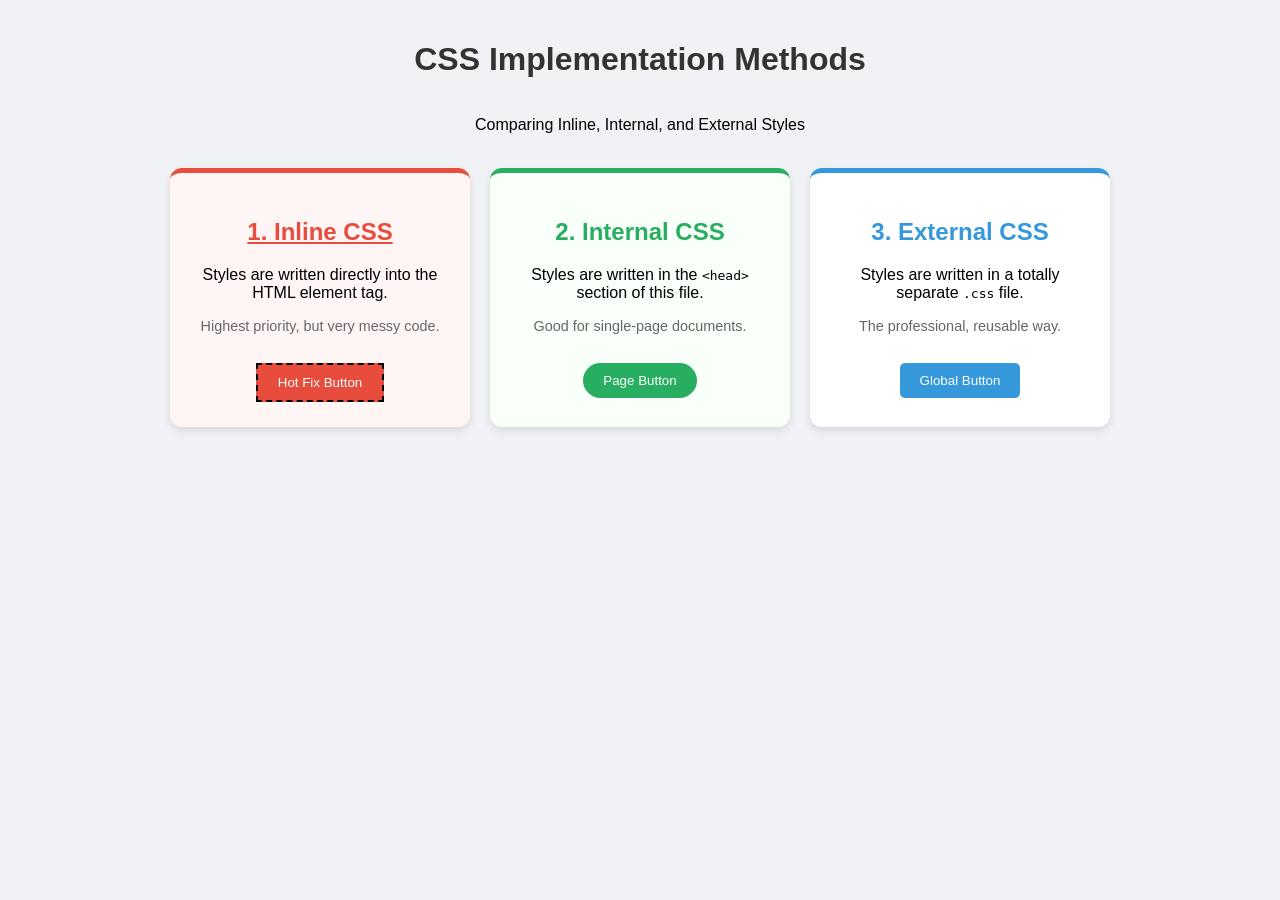
<file: PRACTICAL 3/index.html>
<!DOCTYPE html>
<html lang="en">
<head>
    <meta charset="UTF-8">
    <meta name="viewport" content="width=device-width, initial-scale=1.0">
    <title>CSS Methods Enhanced Demo</title>

    <link rel="stylesheet" href="style.css">


    <style>
        /* This class defines the look of the second box */
        .internal-card-theme {
            border-top: 5px solid #27ae60; /* Vibrant Green */
            background-color: #f9fff9; /* Subtle green tint background */
        }

        .internal-card-theme h2 {
            color: #27ae60;
        }
        
        .btn-internal {
            background-color: #27ae60;
            color: white;
            padding: 10px 20px;
            border: none;
            border-radius: 20px; /* Rounder buttons defined internally */
            cursor: pointer;
            margin-top: 15px;
        }
    </style>
</head>
<body>

    <h1>CSS Implementation Methods</h1>
    <p>Comparing Inline, Internal, and External Styles</p>
    <br>

    <div class="container">

        <div class="card" style="border-top: 5px solid #e74c3c; background-color: #fff5f5;">
            <h2 style="color: #e74c3c; text-decoration: underline;">1. Inline CSS</h2>
            <p>Styles are written directly into the HTML element tag.</p>
            <p style="font-size: 0.9em; color: #666;">Highest priority, but very messy code.</p>
            <button style="background-color: #e74c3c; color: white; padding: 10px 20px; border: 2px dashed black; margin-top: 15px; cursor: pointer;">Hot Fix Button</button>
        </div>


        <div class="card internal-card-theme">
            <h2>2. Internal CSS</h2>
            <p>Styles are written in the <code>&lt;head&gt;</code> section of this file.</p>
            <p style="font-size: 0.9em; color: #666;">Good for single-page documents.</p>
            <button class="btn-internal">Page Button</button>
        </div>


        <div class="card external-card-theme">
            <h2>3. External CSS</h2>
            <p>Styles are written in a totally separate <code>.css</code> file.</p>
            <p style="font-size: 0.9em; color: #666;">The professional, reusable way.</p>
            <button class="btn-external">Global Button</button>
        </div>

    </div>

</body>
</html>
</file>
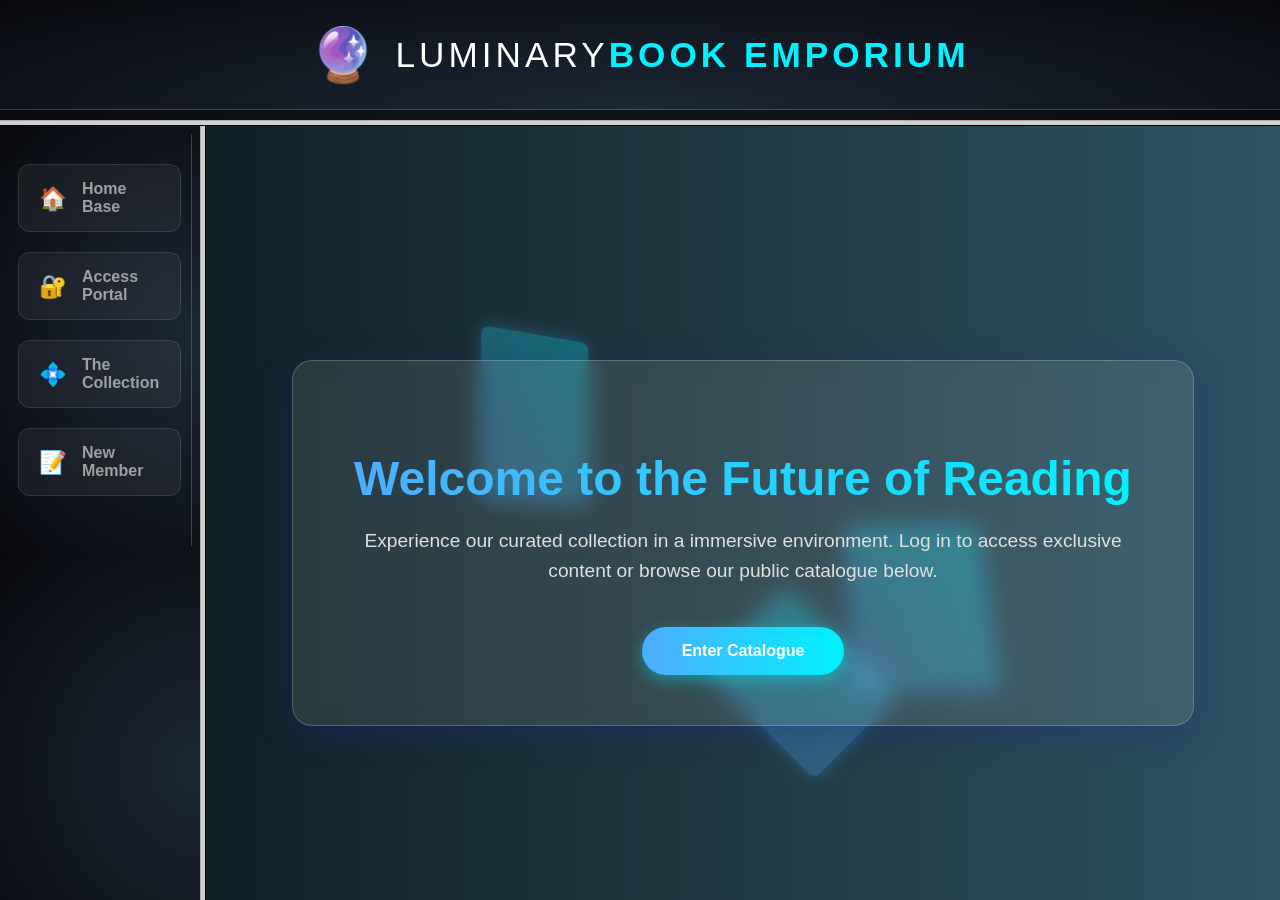
<file: WEB TECH/index.html>
<!DOCTYPE html>
<html>
<head>
    <title>Online Bookstore</title>
</head>
<frameset rows="120,*">
    <frame src="header.html" name="topFrame" noresize="noresize" scrolling="no">
    <frameset cols="200,*">
        <frame src="menu.html" name="leftFrame" noresize="noresize">
        <frame src="content.html" name="mainFrame">
    </frameset>
</frameset>
<noframes>
    <body>
        Your browser does not support frames. Please use a different browser to view this site.
    </body>
</noframes>
</html>
</file>
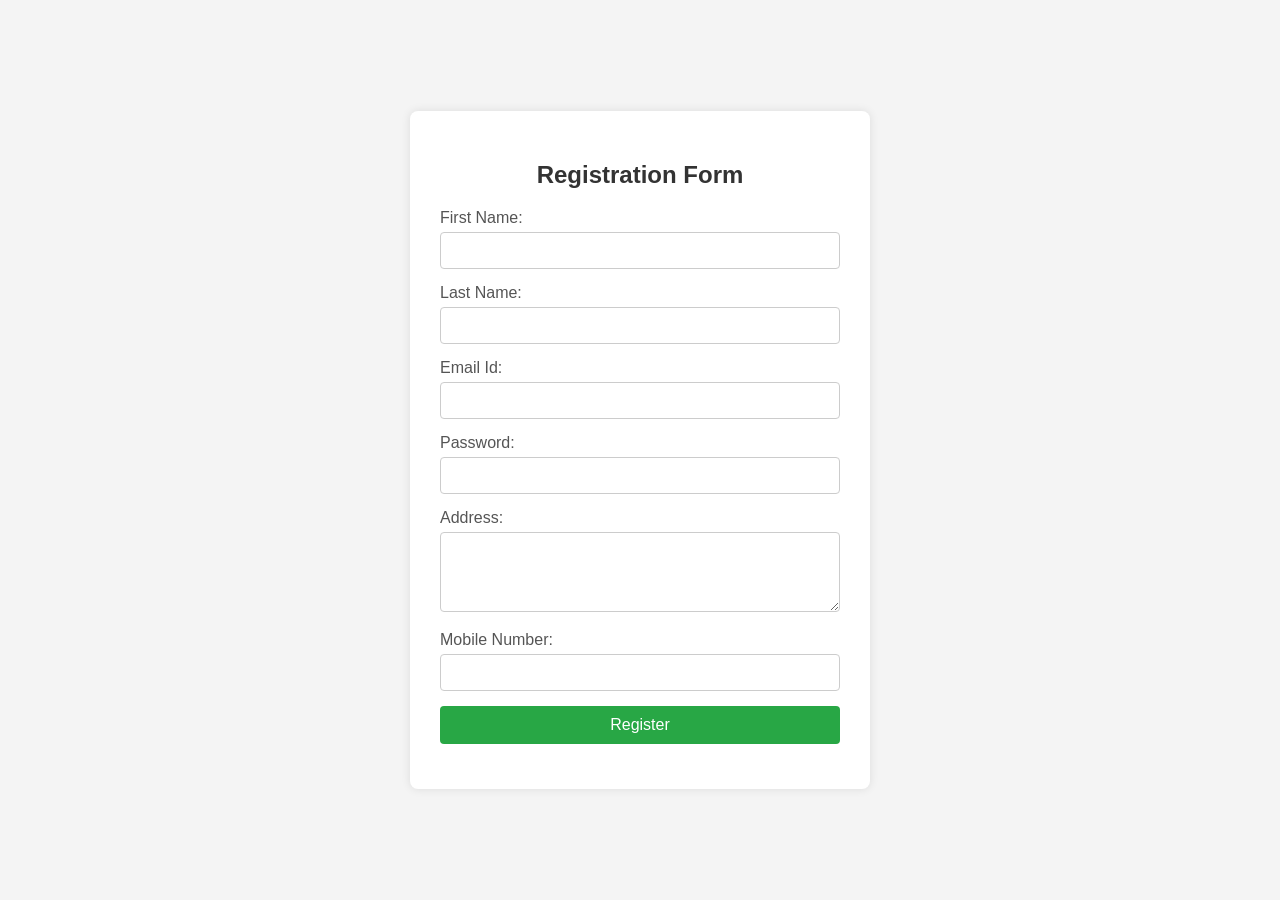
<file: PRAC 2/registration.html>
<!DOCTYPE html>
<html>
<head>
    <title>Registration Page</title>
    <style>
        body {
            font-family: Arial, sans-serif;
            background-color: #f4f4f4;
            display: flex;
            justify-content: center;
            align-items: center;
            min-height: 100vh;
            margin: 0;
        }
        .container {
            background-color: #fff;
            padding: 30px;
            border-radius: 8px;
            box-shadow: 0 0 10px rgba(0,0,0,0.1);
            width: 400px;
        }
        h2 {
            text-align: center;
            color: #333;
        }
        .form-group {
            margin-bottom: 15px;
        }
        label {
            display: block;
            margin-bottom: 5px;
            color: #555;
        }
        input[type="text"],
        input[type="password"],
        textarea {
            width: 100%;
            padding: 10px;
            border: 1px solid #ccc;
            border-radius: 4px;
            box-sizing: border-box;
        }
        textarea {
            resize: vertical;
            height: 80px;
        }
        button {
            width: 100%;
            padding: 10px;
            background-color: #28a745;
            color: #fff;
            border: none;
            border-radius: 4px;
            cursor: pointer;
            font-size: 16px;
        }
        button:hover {
            background-color: #218838;
        }
        /* Style for error messages */
        .error {
            color: red;
            font-size: 0.85em;
            margin-top: 5px;
            display: block;
        }
    </style>
    <script src="validation.js"></script>
</head>
<body>
    <div class="container">
        <h2>Registration Form</h2>
        <form name="regForm" onsubmit="return validateForm()" method="post">
            <div class="form-group">
                <label for="fname">First Name:</label>
                <input type="text" id="fname" name="fname">
                <span id="fnameErr" class="error"></span>
            </div>
            <div class="form-group">
                <label for="lname">Last Name:</label>
                <input type="text" id="lname" name="lname">
                <span id="lnameErr" class="error"></span>
            </div>
            <div class="form-group">
                <label for="email">Email Id:</label>
                <input type="text" id="email" name="email">
                <span id="emailErr" class="error"></span>
            </div>
            <div class="form-group">
                <label for="password">Password:</label>
                <input type="password" id="password" name="password">
                <span id="passwordErr" class="error"></span>
            </div>
            <div class="form-group">
                <label for="address">Address:</label>
                <textarea id="address" name="address"></textarea>
                <span id="addressErr" class="error"></span>
            </div>
            <div class="form-group">
                <label for="mobile">Mobile Number:</label>
                <input type="text" id="mobile" name="mobile" maxlength="10">
                <span id="mobileErr" class="error"></span>
            </div>
            <div class="form-group">
                <button type="submit">Register</button>
            </div>
        </form>
    </div>
</body>
</html>
</file>
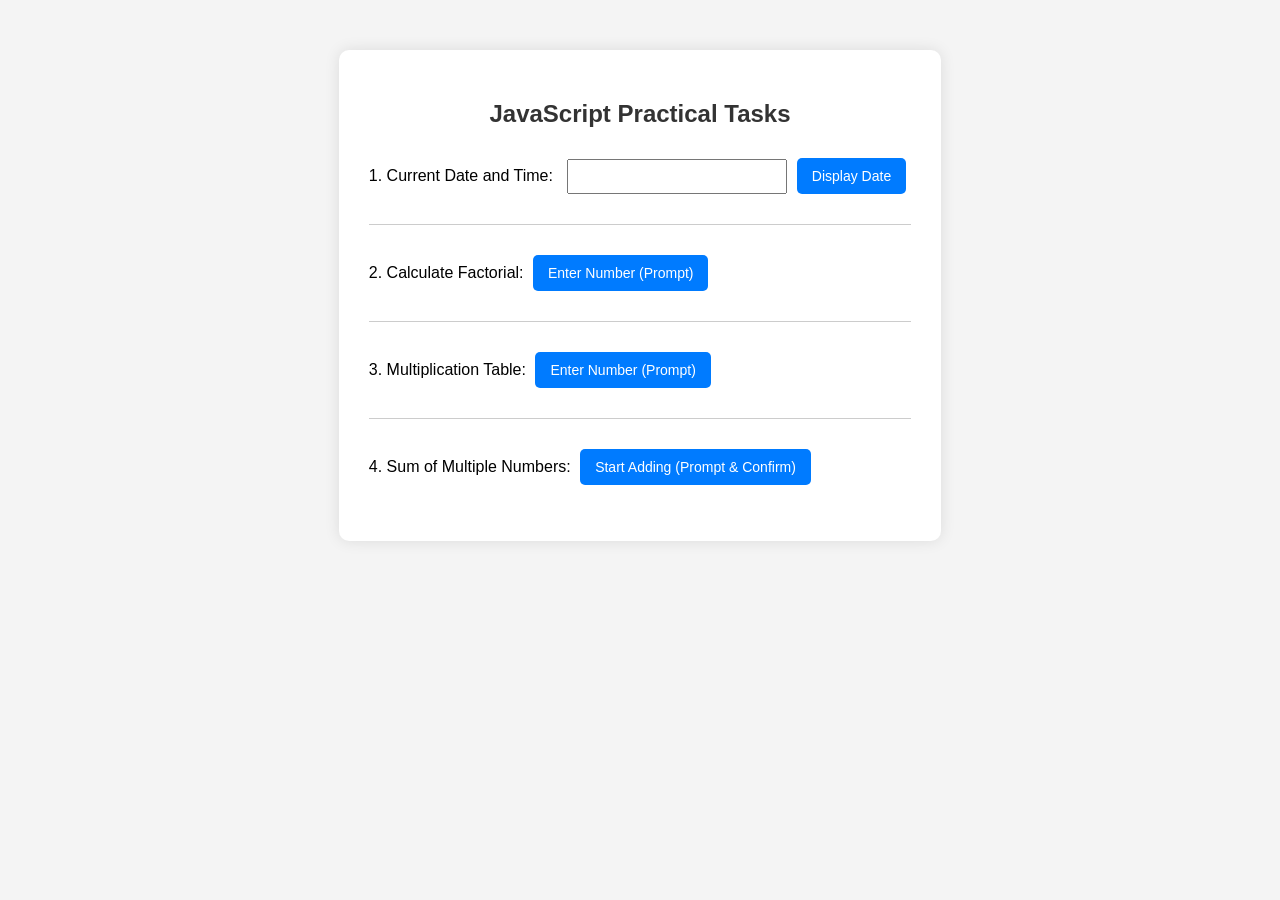
<file: PRACTICAL 4 BTAI 55/practical4.html>
<!DOCTYPE html>
<html lang="en">
<head>
    <meta charset="UTF-8">
    <meta name="viewport" content="width=device-width, initial-scale=1.0">
    <title>JavaScript Pop-up Boxes and Functions</title>
    <style>
        body {
            font-family: Arial, sans-serif;
            text-align: center;
            margin-top: 50px;
            background-color: #f4f4f4;
        }
        .container {
            background-color: #fff;
            padding: 30px;
            border-radius: 10px;
            box-shadow: 0 0 15px rgba(0,0,0,0.1);
            display: inline-block;
            text-align: left;
        }
        button {
            padding: 10px 15px;
            margin: 10px 5px;
            cursor: pointer;
            background-color: #007BFF;
            color: white;
            border: none;
            border-radius: 5px;
            font-size: 14px;
        }
        button:hover {
            background-color: #0056b3;
        }
        input[type="text"] {
            padding: 8px;
            width: 200px;
            margin-left: 10px;
        }
        h2 {
            text-align: center;
            color: #333;
        }
        hr {
            margin: 20px 0;
            border: 0;
            border-top: 1px solid #ccc;
        }
    </style>
    <script>
        // -----------------------------------------------------
        // Problem 1: Display Date in Textbox
        // -----------------------------------------------------
        function displayDate() {
            // Create a new Date object representing the current date and time
            const currentDate = new Date();
            
            // Convert the date to a readable string format
            const dateString = currentDate.toDateString() + " " + currentDate.toLocaleTimeString();
            
            // Set the value of the textbox with id 'datebox' to the date string
            document.getElementById('datebox').value = dateString;
        }

        // -----------------------------------------------------
        // Problem 2: Factorial of a Number using Prompt and Alert
        // -----------------------------------------------------
        function calculateFactorial() {
            // Get input from the user using a prompt box
            let n = prompt("Enter a positive number to calculate its factorial:");
            
            // Convert input to an integer
            n = parseInt(n);

            // Check if the input is a valid non-negative number
            if (isNaN(n) || n < 0) {
                alert("Please enter a valid non-negative integer.");
                return;
            }

            // Calculate factorial
            let factorial = 1;
            for (let i = 1; i <= n; i++) {
                factorial *= i;
            }

            // Display the result in an alert box
            alert("The factorial of " + n + " is: " + factorial);
        }

        // -----------------------------------------------------
        // Problem 3: Multiplication Table using Prompt and Alert
        // -----------------------------------------------------
        function generateTable() {
            // Get input from the user
            let n = prompt("Enter a number to generate its multiplication table:");
            n = parseInt(n);

            if (isNaN(n)) {
                alert("Please enter a valid number.");
                return;
            }

            // Initialize an empty string to construct the table
            let tableOutput = "Multiplication Table for " + n + ":\n\n";
            
            // Loop from 1 to 10 to generate the table rows
            for (let i = 1; i <= 10; i++) {
                tableOutput += n + " x " + i + " = " + (n * i) + "\n";
            }

            // Display the complete table in an alert box
            alert(tableOutput);
        }

        // -----------------------------------------------------
        // Problem 4: Sum of n Numbers using Prompt, Confirm, and Alert
        // -----------------------------------------------------
        function calculateSum() {
            let sum = 0;
            let count = 0;
            let continueAdding = true;

            // The loop continues as long as the user clicks "OK" on the confirm box
            do {
                // Get a number from the user
                let input = prompt("Enter a number to add to the sum:");
                let n = parseFloat(input);

                // Validate input
                if (!isNaN(n)) {
                    sum += n; // Add to sum
                    count++; // Increment count of numbers entered
                } else {
                    alert("Invalid input. That wasn't a number.");
                }

                // Ask the user if they want to enter another number
                // confirm() returns true for OK and false for Cancel
                continueAdding = confirm("Current Sum: " + sum + "\n\nDo you want to add another number?");
                
            } while (continueAdding);

            // Display final result
            alert("You entered " + count + " numbers.\nThe final sum is: " + sum);
        }
    </script>
</head>
<body>

    <div class="container">
        <h2>JavaScript Practical Tasks</h2>
        
        <p>
            <label>1. Current Date and Time:</label>
            <input type="text" id="datebox" readonly>
            <button onclick="displayDate()">Display Date</button>
        </p>
        <hr>

        <p>
            <label>2. Calculate Factorial:</label>
            <button onclick="calculateFactorial()">Enter Number (Prompt)</button>
        </p>
        <hr>

        <p>
            <label>3. Multiplication Table:</label>
            <button onclick="generateTable()">Enter Number (Prompt)</button>
        </p>
        <hr>

        <p>
            <label>4. Sum of Multiple Numbers:</label>
            <button onclick="calculateSum()">Start Adding (Prompt & Confirm)</button>
        </p>

    </div>

</body>
</html>
</file>
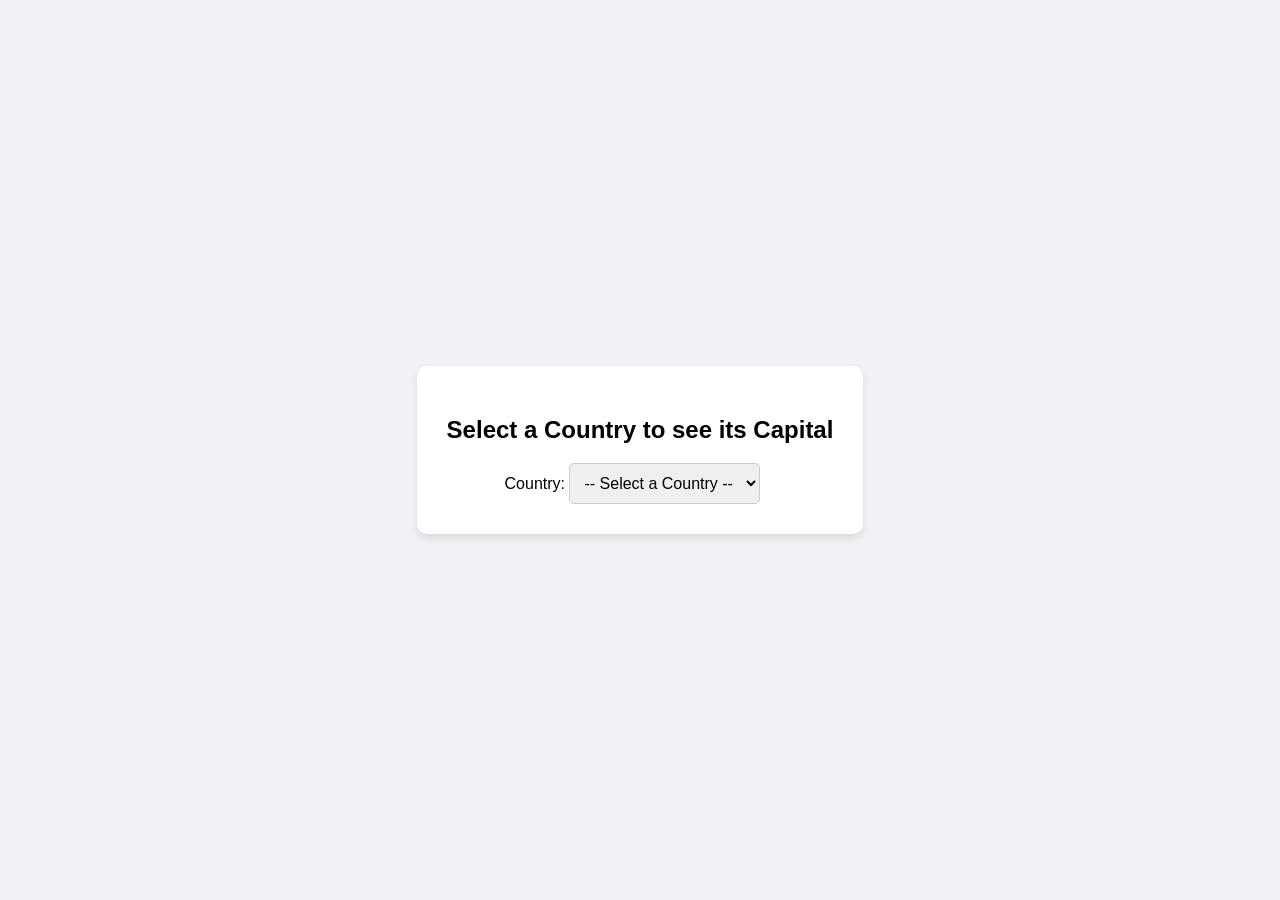
<file: PRACTICAL 5 BTAI 55/practical5.html>
<!DOCTYPE html>
<html lang="en">
<head>
    <meta charset="UTF-8">
    <meta name="viewport" content="width=device-width, initial-scale=1.0">
    <title>Practical 5: Country and Capital</title>
    <style>
        body {
            font-family: Arial, sans-serif;
            display: flex;
            justify-content: center;
            align-items: center;
            height: 100vh;
            margin: 0;
            background-color: #f0f2f5;
        }
        .container {
            background-color: #fff;
            padding: 30px;
            border-radius: 10px;
            box-shadow: 0 4px 8px rgba(0,0,0,0.1);
            text-align: center;
        }
        select {
            padding: 10px;
            font-size: 16px;
            border: 1px solid #ccc;
            border-radius: 5px;
            margin-right: 15px;
            cursor: pointer;
        }
        
        /* --- CSS Requirement --- */
        /* Customize the properties of the font of the capital */
        #capital-display {
            color: #d63384;       /* 1. Color */
            font-weight: bold;    /* 2. Bold */
            font-size: 24px;      /* 3. Font Size */
            
            /* Adding a little animation for a better effect */
            transition: all 0.3s ease;
        }
    </style>
</head>
<body>

<div class="container">
    <h2>Select a Country to see its Capital</h2>
    
    <label for="country-list">Country: </label>
    <select id="country-list" onchange="showCapital()">
        <option value="">-- Select a Country --</option>
        <option value="New Delhi">India</option>
        <option value="Washington, D.C.">United States</option>
        <option value="London">United Kingdom</option>
        <option value="Tokyo">Japan</option>
        <option value="Paris">France</option>
    </select>

    <span id="capital-display"></span>

</div>

<script>
    // --- JavaScript Requirement ---
    // Function to display the capital of the selected country
    function showCapital() {
        // 1. Get the select element
        var selectBox = document.getElementById("country-list");
        
        // 2. Get the value of the selected option. 
        // Since we set the value to the capital name in the HTML, this gives us the capital.
        var selectedCapital = selectBox.value;
        
        // 3. Get the span element where we will display the capital
        var displaySpan = document.getElementById("capital-display");
        
        // 4. Update the content of the span with the selected capital
        displaySpan.textContent = selectedCapital;
    }
</script>

</body>
</html>
</file>
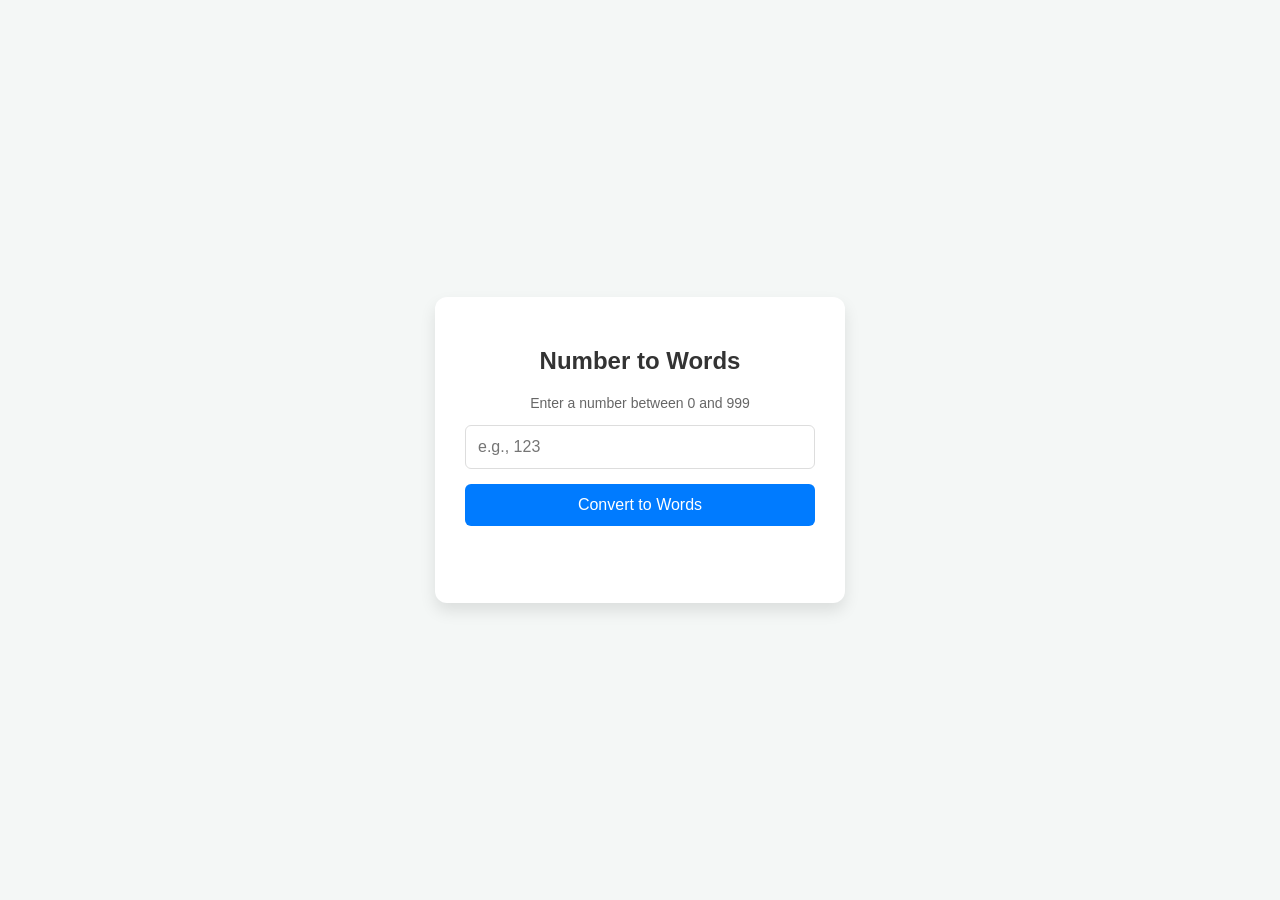
<file: PRACTICAL 6 BTAI 55/practical6.html>
<!DOCTYPE html>
<html lang="en">
<head>
    <meta charset="UTF-8">
    <meta name="viewport" content="width=device-width, initial-scale=1.0">
    <title>Number to Words Converter (0-999)</title>
    <style>
        body {
            font-family: 'Segoe UI', Tahoma, Geneva, Verdana, sans-serif;
            background-color: #f4f7f6;
            display: flex;
            justify-content: center;
            align-items: center;
            height: 100vh;
            margin: 0;
        }
        .container {
            background-color: #fff;
            padding: 30px;
            border-radius: 12px;
            box-shadow: 0 8px 16px rgba(0,0,0,0.1);
            text-align: center;
            width: 350px;
        }
        h2 {
            color: #333;
            margin-bottom: 20px;
        }
        input[type="text"] {
            width: 100%;
            padding: 12px;
            margin-bottom: 15px;
            border: 1px solid #ddd;
            border-radius: 6px;
            box-sizing: border-box; /* Ensures padding doesn't affect width */
            font-size: 16px;
        }
        button {
            width: 100%;
            padding: 12px;
            background-color: #007bff;
            color: white;
            border: none;
            border-radius: 6px;
            font-size: 16px;
            cursor: pointer;
            transition: background-color 0.3s ease;
        }
        button:hover {
            background-color: #0056b3;
        }
        #result {
            margin-top: 25px;
            font-size: 18px;
            font-weight: 600;
            color: #333;
            min-height: 1.2em; /* Reserves space for the result */
        }
        .error {
            color: #dc3545;
            font-size: 14px;
            font-weight: normal;
        }
    </style>
</head>
<body>

<div class="container">
    <h2>Number to Words</h2>
    <p style="color: #666; font-size: 14px;">Enter a number between 0 and 999</p>
    <input type="text" id="numberInput" placeholder="e.g., 123">
    <button onclick="convert()">Convert to Words</button>
    <div id="result"></div>
</div>

<script>
    // Main function called when the button is clicked
    function convert() {
        const inputElement = document.getElementById('numberInput');
        const resultElement = document.getElementById('result');
        const inputValue = inputElement.value.trim();

        // --- VALIDATION ---

        // 1. Check for empty input
        if (inputValue === "") {
            resultElement.innerHTML = '<span class="error">Please enter a number.</span>';
            return;
        }

        // 2. Check if the input contains only digits using a Regular Expression.
        // This rejects alphabets, special characters, and even negative signs.
        if (!/^\d+$/.test(inputValue)) {
            resultElement.innerHTML = '<span class="error">Invalid input. Please enter only digits.</span>';
            return;
        }

        // Convert the string to an integer for further checking
        const num = parseInt(inputValue, 10);

        // 3. Check for the valid range (0 to 999).
        // This automatically handles the "four and above digits" requirement.
        if (num < 0 || num > 999) {
            resultElement.innerHTML = '<span class="error">Number must be between 0 and 999.</span>';
            return;
        }

        // --- CONVERSION ---
        
        // If all validations pass, convert the number and display the result.
        const words = numberToWords(num);
        resultElement.textContent = words;
    }

    // Helper function to perform the core number-to-words logic
    function numberToWords(num) {
        // Handle the special case for 0
        if (num === 0) return "Zero";

        // Arrays to hold word representations of numbers
        const units = ['', 'One', 'Two', 'Three', 'Four', 'Five', 'Six', 'Seven', 'Eight', 'Nine'];
        const teens = ['Ten', 'Eleven', 'Twelve', 'Thirteen', 'Fourteen', 'Fifteen', 'Sixteen', 'Seventeen', 'Eighteen', 'Nineteen'];
        const tens = ['', '', 'Twenty', 'Thirty', 'Forty', 'Fifty', 'Sixty', 'Seventy', 'Eighty', 'Ninety'];

        let words = '';

        // Calculate the digits for hundreds, tens, and units places
        const hundreds = Math.floor(num / 100);
        const remainder = num % 100; // The last two digits
        const ten = Math.floor(remainder / 10);
        const unit = remainder % 10;

        // Construct the "Hundreds" part
        if (hundreds > 0) {
            words += units[hundreds] + ' Hundred';
            // Add " and " if there are more numbers to follow
            if (remainder > 0) {
                words += ' and ';
            }
        }

        // Construct the remaining part (0-99)
        if (remainder > 0) {
            if (remainder < 10) {
                // Single digit (1-9)
                words += units[remainder];
            } else if (remainder < 20) {
                // Teens (10-19)
                words += teens[remainder - 10];
            } else {
                // Numbers 20-99
                words += tens[ten];
                if (unit > 0) {
                    words += ' ' + units[unit];
                }
            }
        }

        return words;
    }
</script>

</body>
</html>
</file>
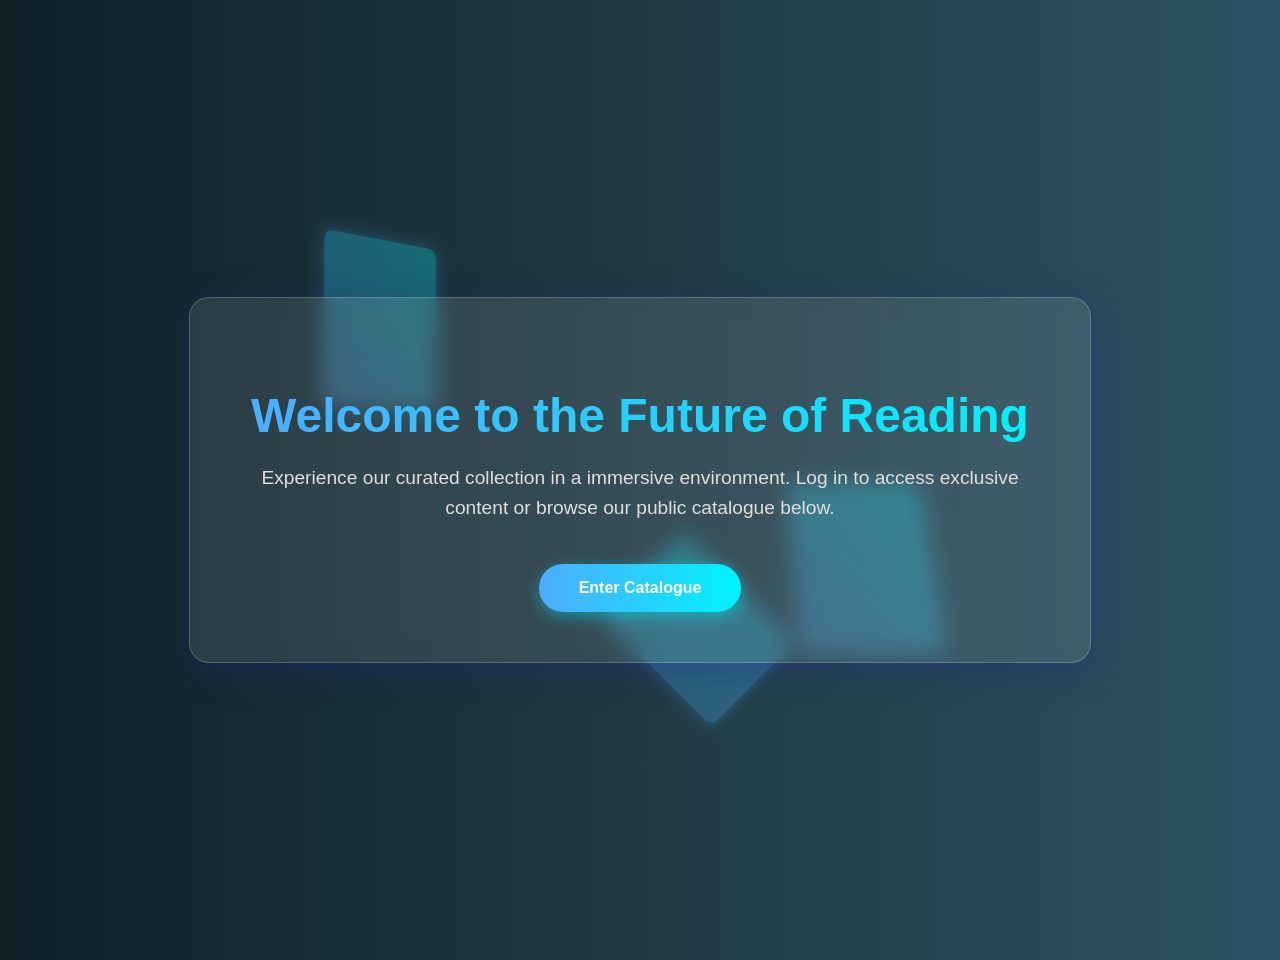
<file: WEB TECH/content.html>
<!DOCTYPE html>
<html>
<head>
    <style>
         /* --- SHARED HIGH-END ANIMATION CSS START (Identical to Login) --- */
         :root {
            --primary-color: #4facfe;
            --secondary-color: #00f2fe;
            --glass-bg: rgba(255, 255, 255, 0.1);
            --glass-border: rgba(255, 255, 255, 0.2);
        }
        body {
            font-family: 'Segoe UI', Tahoma, Geneva, Verdana, sans-serif;
            background: linear-gradient(to right, #0f2027, #203a43, #2c5364);
            min-height: 100vh;
            margin: 0;
            overflow: hidden;
            perspective: 1000px;
            padding: 30px;
            color: white;
            display: flex;
            justify-content: center;
            align-items: center;
        }
        .background-shapes {
            position: absolute;
            top: 0; left: 0; width: 100%; height: 100%;
            z-index: -1;
            transform-style: preserve-3d;
            animation: revolve 20s infinite linear;
        }
        .shape {
            position: absolute;
            width: 150px; height: 200px;
            background: linear-gradient(45deg, var(--primary-color), var(--secondary-color));
            opacity: 0.3;
            border-radius: 10px;
            box-shadow: 0 0 20px var(--primary-color);
        }
        .s1 { top: 20%; left: 20%; transform: translateZ(-200px) rotateY(45deg); }
        .s2 { bottom: 30%; right: 25%; transform: translateZ(-100px) rotateX(30deg); animation-delay: -5s;}
        .s3 { top: 60%; left: 50%; transform: translateZ(-300px) rotateZ(-45deg); animation-delay: -10s;}
        @keyframes revolve {
            0% { transform: rotateY(0deg) rotateX(0deg); }
            100% { transform: rotateY(360deg) rotateX(360deg); }
        }
        /* --- SHARED CSS END --- */

        /* Glassmorphism Content Card */
        .content-card {
            background: var(--glass-bg);
            backdrop-filter: blur(10px);
            -webkit-backdrop-filter: blur(10px);
            padding: 50px;
            border-radius: 20px;
            border: 1px solid var(--glass-border);
            box-shadow: 0 8px 32px 0 rgba(31, 38, 135, 0.37);
            max-width: 800px;
            text-align: center;
        }

        h2 {
            font-size: 3em;
            margin-bottom: 20px;
            background: linear-gradient(to right, var(--primary-color), var(--secondary-color));
            -webkit-background-clip: text;
            -webkit-text-fill-color: transparent;
        }
        p { font-size: 1.2em; line-height: 1.6; margin-bottom: 40px; color: #e0e0e0;}
        
        .cta-button {
            display: inline-block;
            padding: 15px 40px;
            background: linear-gradient(to right, var(--primary-color), var(--secondary-color));
            color: white;
            text-decoration: none;
            font-weight: bold;
            border-radius: 30px;
            box-shadow: 0 5px 15px rgba(0, 242, 254, 0.4);
            transition: transform 0.2s;
        }
        .cta-button:hover { transform: scale(1.05) translateY(-3px); }
    </style>
</head>
<body>
     <div class="background-shapes">
        <div class="shape s1"></div>
        <div class="shape s2"></div>
        <div class="shape s3"></div>
    </div>

    <div class="content-card">
        <h2>Welcome to the Future of Reading</h2>
        <p>Experience our curated collection in a immersive environment. Log in to access exclusive content or browse our public catalogue below.</p>
        <a href="catalogue.html" class="cta-button">Enter Catalogue</a>
    </div>
</body>
</html>
</file>
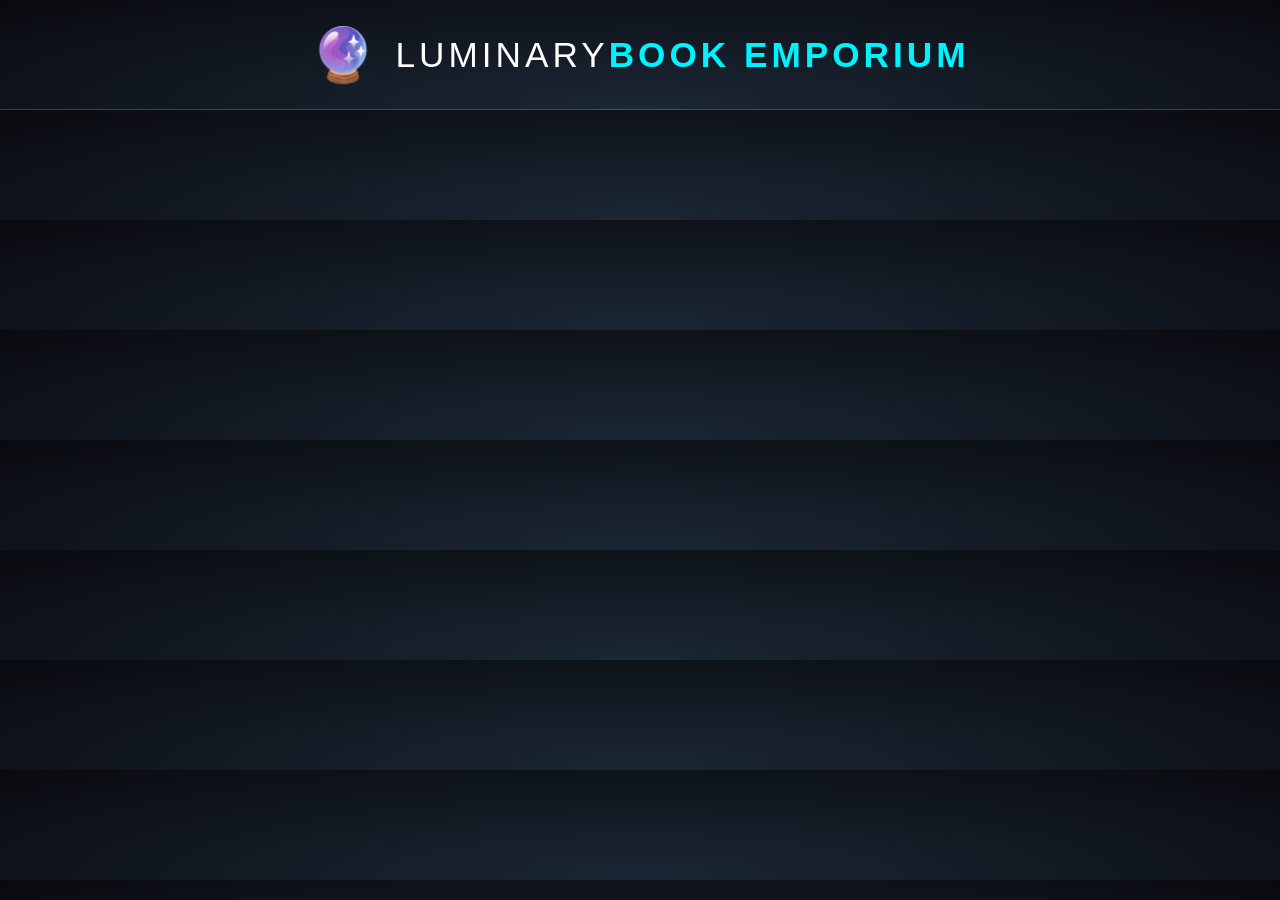
<file: WEB TECH/header.html>
<!DOCTYPE html>
<html lang="en">
<head>
    <style>
        /* --- SHARED BACKGROUND STYLES --- */
        body {
            /* Dark background to match the others seamlessly */
            background: radial-gradient(ellipse at bottom, #1b2735 0%, #090a0f 100%);
            color: white; text-align: center;
            font-family: 'Segoe UI', sans-serif;
            margin: 0; display: flex; justify-content: center; align-items: center; height: 100%;
            overflow: hidden; border-bottom: 1px solid rgba(0, 242, 254, 0.3);
        }
        /* Neon flickering animation for the title */
        h1 {
            font-weight: 300; letter-spacing: 4px; font-size: 2.2em;
            animation: flicker 3s infinite alternate;
            display: flex; align-items: center;
        }
        .logo-glow { font-size: 1.5em; margin-right: 15px; animation: spin-glow 5s infinite linear; }
        
        @keyframes flicker {
            0%, 100% { text-shadow: 0 0 5px #00f2fe, 0 0 20px #00f2fe, 0 0 50px #00f2fe; color: #fff; }
            50% { text-shadow: 0 0 2px #4facfe, 0 0 10px #4facfe; color: #e0e0e0; }
        }
        @keyframes spin-glow {
            0% { transform: rotate(0deg); filter: hue-rotate(0deg); }
            100% { transform: rotate(360deg); filter: hue-rotate(360deg); }
        }
        .highlight { color: #00f2fe; font-weight: bold; }
    </style>
</head>
<body>
    <h1><span class="logo-glow">🔮</span>LUMINARY <span class="highlight">BOOK EMPORIUM</span></h1>
</body>
</html>
</file>
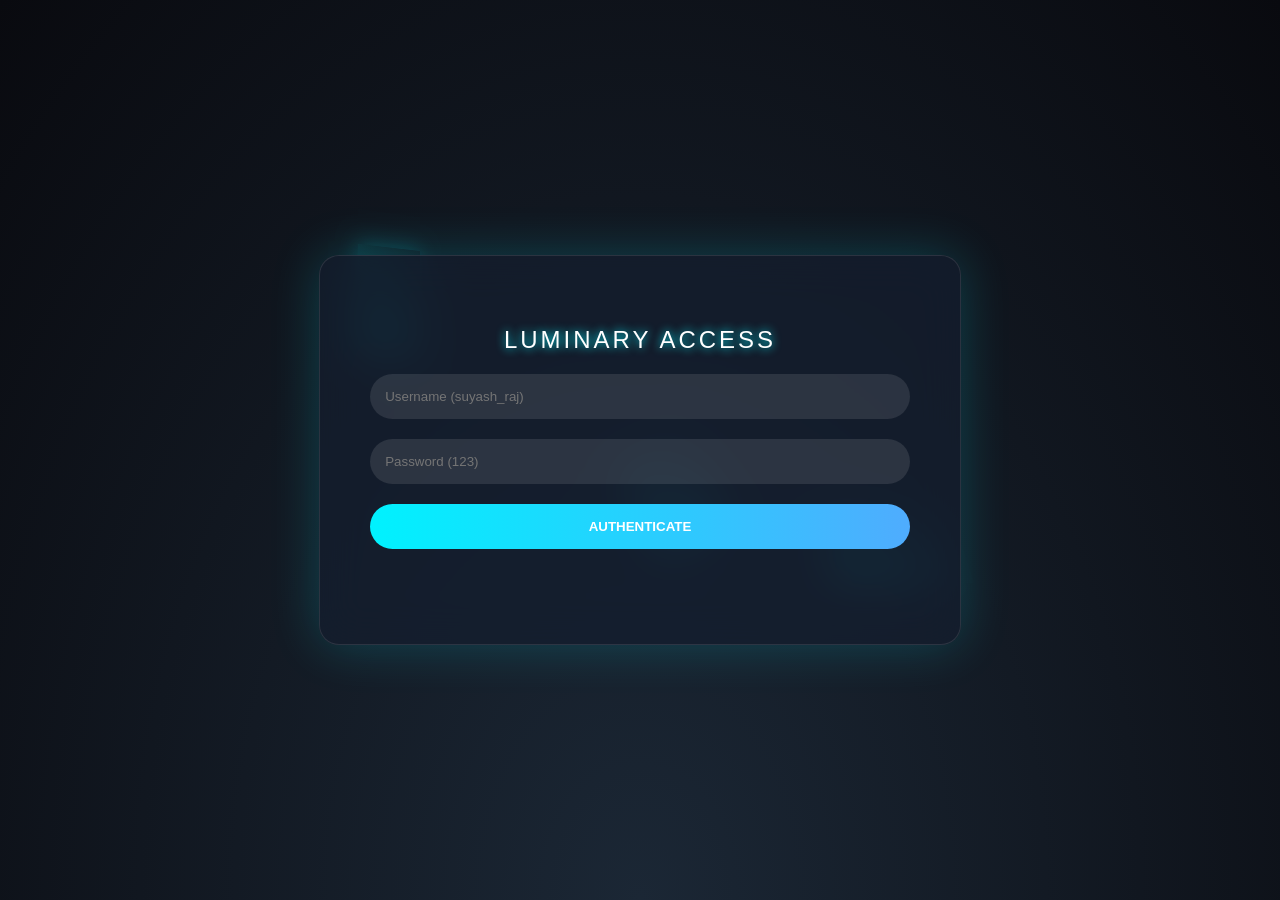
<file: WEB TECH/login.html>
<!DOCTYPE html>
<html lang="en">
<head>
    <meta charset="UTF-8">
    <title>Login - Luminary Books</title>
    <style>
        /* --- SHARED "HARD" ANIMATION CSS --- */
        :root {
            --primary: #00f2fe; --secondary: #4facfe; --accent: #f093fb;
            --glass-bg: rgba(20, 30, 48, 0.7); --glass-border: rgba(255, 255, 255, 0.1);
        }
        body {
            font-family: 'Segoe UI', sans-serif;
            background: radial-gradient(ellipse at bottom, #1b2735 0%, #090a0f 100%);
            min-height: 100vh; margin: 0; overflow: hidden;
            display: flex; justify-content: center; align-items: center; perspective: 1500px;
        }
        .bg-shapes { position: absolute; width: 100%; height: 100%; z-index: -1; transform-style: preserve-3d; animation: fly 30s infinite linear; }
        .shape { position: absolute; width: 100px; height: 140px; background: linear-gradient(45deg, var(--primary), rgba(0,0,0,0)); opacity: 0.2; box-shadow: 0 0 30px var(--primary); }
        .s1 { top: 20%; left: 20%; transform: translateZ(-500px) rotateY(45deg); }
        .s2 { bottom: 30%; right: 25%; transform: translateZ(-200px) rotateX(60deg); animation-delay: -5s;}
        .s3 { top: 50%; left: 50%; transform: translateZ(-800px) rotateZ(-30deg); animation-delay: -10s;}
        @keyframes fly { 0% { transform: rotateY(0deg) rotateX(0deg) translateZ(0); } 50% { transform: rotateY(180deg) rotateX(10deg) translateZ(200px); } 100% { transform: rotateY(360deg) rotateX(0deg) translateZ(0); }}
        /* --- END SHARED CSS --- */

        .login-box {
            background: var(--glass-bg);
            backdrop-filter: blur(20px);
            padding: 50px; border-radius: 20px;
            border: 1px solid var(--glass-border);
            box-shadow: 0 0 50px rgba(0, 242, 254, 0.2);
            text-align: center; color: white;
            transform-style: preserve-3d; transition: 0.5s;
        }
        .login-box:hover { transform: rotateX(5deg) rotateY(-5deg) scale(1.02); box-shadow: 0 0 80px rgba(0, 242, 254, 0.4); }
        h2 { font-weight: 300; letter-spacing: 3px; text-shadow: 0 0 10px var(--primary); }
        input { width: 100%; padding: 15px; margin-bottom: 20px; background: rgba(255,255,255,0.1); border: none; border-radius: 30px; color: white; outline: none; transition: 0.3s; box-sizing: border-box;}
        input:focus { box-shadow: 0 0 20px var(--secondary); background: rgba(255,255,255,0.2); }
        button { width: 100%; padding: 15px; background: linear-gradient(90deg, var(--primary), var(--secondary)); border: none; border-radius: 30px; color: white; font-weight: bold; cursor: pointer; transition: 0.3s; }
        button:hover { transform: scale(1.1); box-shadow: 0 0 30px var(--primary); }
        #msg { margin-top: 20px; min-height: 25px; font-weight: bold;}
        .shake { animation: err 0.5s; } @keyframes err { 0%,100%{transform:translateX(0)} 25%{transform:translateX(-10px)} 75%{transform:translateX(10px)}}
    </style>
</head>
<body>
    <div class="bg-shapes"><div class="shape s1"></div><div class="shape s2"></div><div class="shape s3"></div></div>
    <div class="login-box" id="box">
        <h2>LUMINARY ACCESS</h2>
        <form id="loginForm">
            <input type="text" id="user" placeholder="Username (suyash_raj)" required autocomplete="off">
            <input type="password" id="pass" placeholder="Password (123)" required>
            <button type="submit">AUTHENTICATE</button>
        </form>
        <div id="msg"></div>
    </div>
    <script>
        document.getElementById('loginForm').addEventListener('submit', e => {
            e.preventDefault();
            const u = document.getElementById('user').value;
            const p = document.getElementById('pass').value;
            const msg = document.getElementById('msg');
            const box = document.getElementById('box');

            // --- CREDENTIALS FIXED HERE ---
            if(u === 'suyash_raj' && p === '123') {
               msg.style.color = '#00f2fe'; msg.innerHTML = 'Generating Access Token...';
               box.style.transform = 'scale(1.1) rotateY(720deg)'; /* Crazy success animation */
               setTimeout(() => { window.location.href = 'catalogue.html'; }, 2000);
            } else {
               msg.style.color = '#ff4757'; msg.textContent = 'ACCESS DENIED.';
               box.classList.add('shake'); setTimeout(() => box.classList.remove('shake'), 500);
            }
        });
    </script>
</body>
</html>
</file>
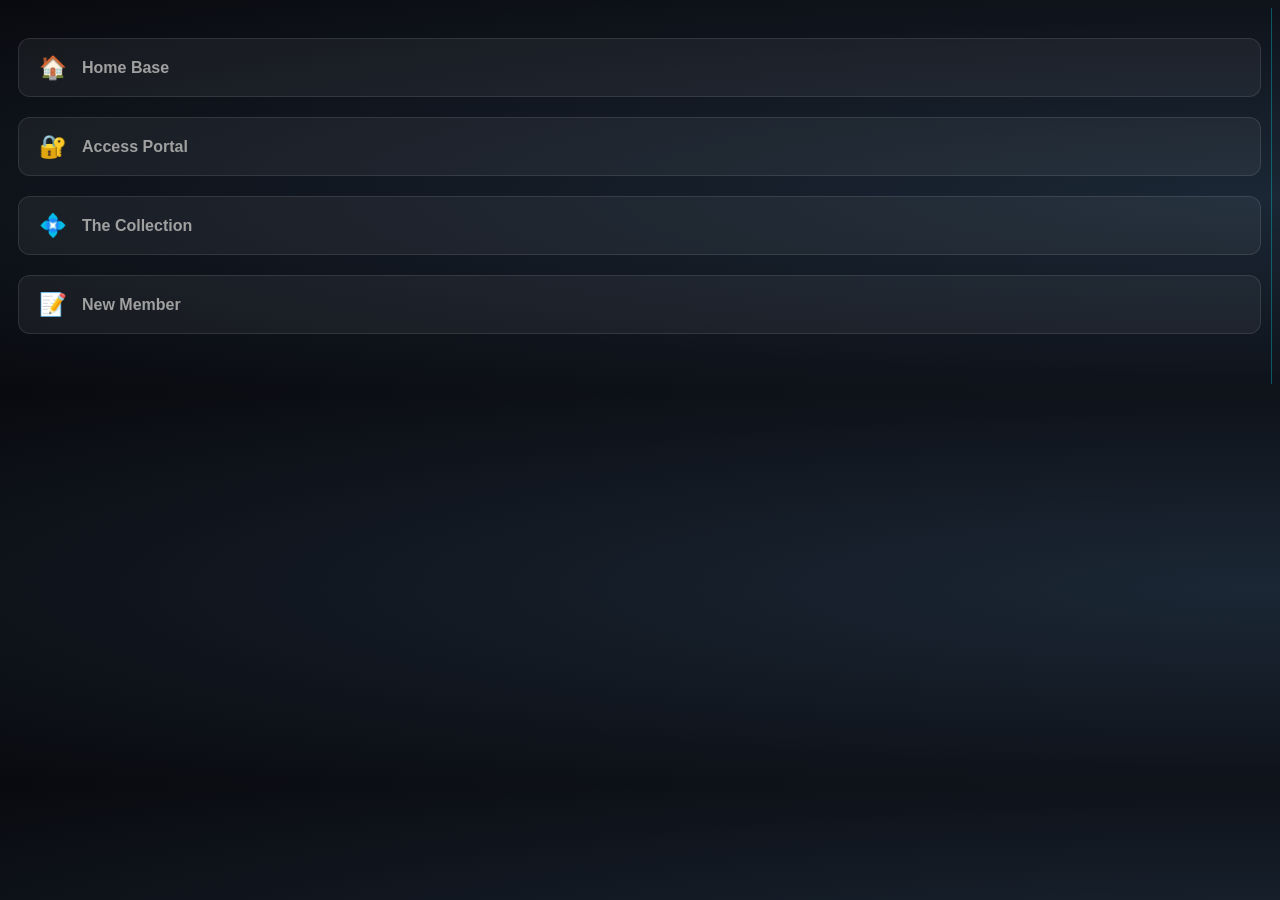
<file: WEB TECH/menu.html>
<!DOCTYPE html>
<html lang="en">
<head>
    <style>
         /* --- SHARED BACKGROUND STYLES --- */
         body {
            background: radial-gradient(ellipse at right, #1b2735 0%, #090a0f 100%);
            font-family: 'Segoe UI', sans-serif;
            padding: 30px 10px; height: 100%; box-sizing: border-box;
            border-right: 1px solid rgba(0, 242, 254, 0.3);
        }
        ul { list-style: none; padding: 0; margin: 0; perspective: 500px;}
        li { margin-bottom: 20px; }
        
        /* Hard animated navigation buttons */
        a {
            text-decoration: none; color: #a0a0a0; font-weight: 600;
            display: flex; align-items: center; padding: 15px 20px;
            background: rgba(255, 255, 255, 0.05);
            border-radius: 12px; border: 1px solid rgba(255, 255, 255, 0.1);
            transition: all 0.3s cubic-bezier(0.68, -0.55, 0.265, 1.55); /* Hard pop effect */
            transform-style: preserve-3d;
        }
        .emoji { margin-right: 15px; font-size: 1.4em; transition: 0.3s; }

        /* The "Hard" Hover */
        a:hover {
            background: linear-gradient(45deg, #00f2fe, #4facfe);
            color: #090a0f;
            transform: translateX(20px) translateZ(30px) rotateY(-10deg);
            box-shadow: -10px 10px 30px rgba(0, 242, 254, 0.4);
            border-color: transparent;
        }
        a:hover .emoji { transform: scale(1.3) rotate(15deg); }
    </style>
</head>
<body>
    <ul>
        <li><a href="content.html" target="mainFrame"><span class="emoji">🏠</span>Home Base</a></li>
        <li><a href="login.html" target="mainFrame"><span class="emoji">🔐</span>Access Portal</a></li>
        <li><a href="catalogue.html" target="mainFrame"><span class="emoji">💠</span>The Collection</a></li>
        <li><a href="registration.html" target="mainFrame"><span class="emoji">📝</span>New Member</a></li>
    </ul>
</body>
</html>
</file>
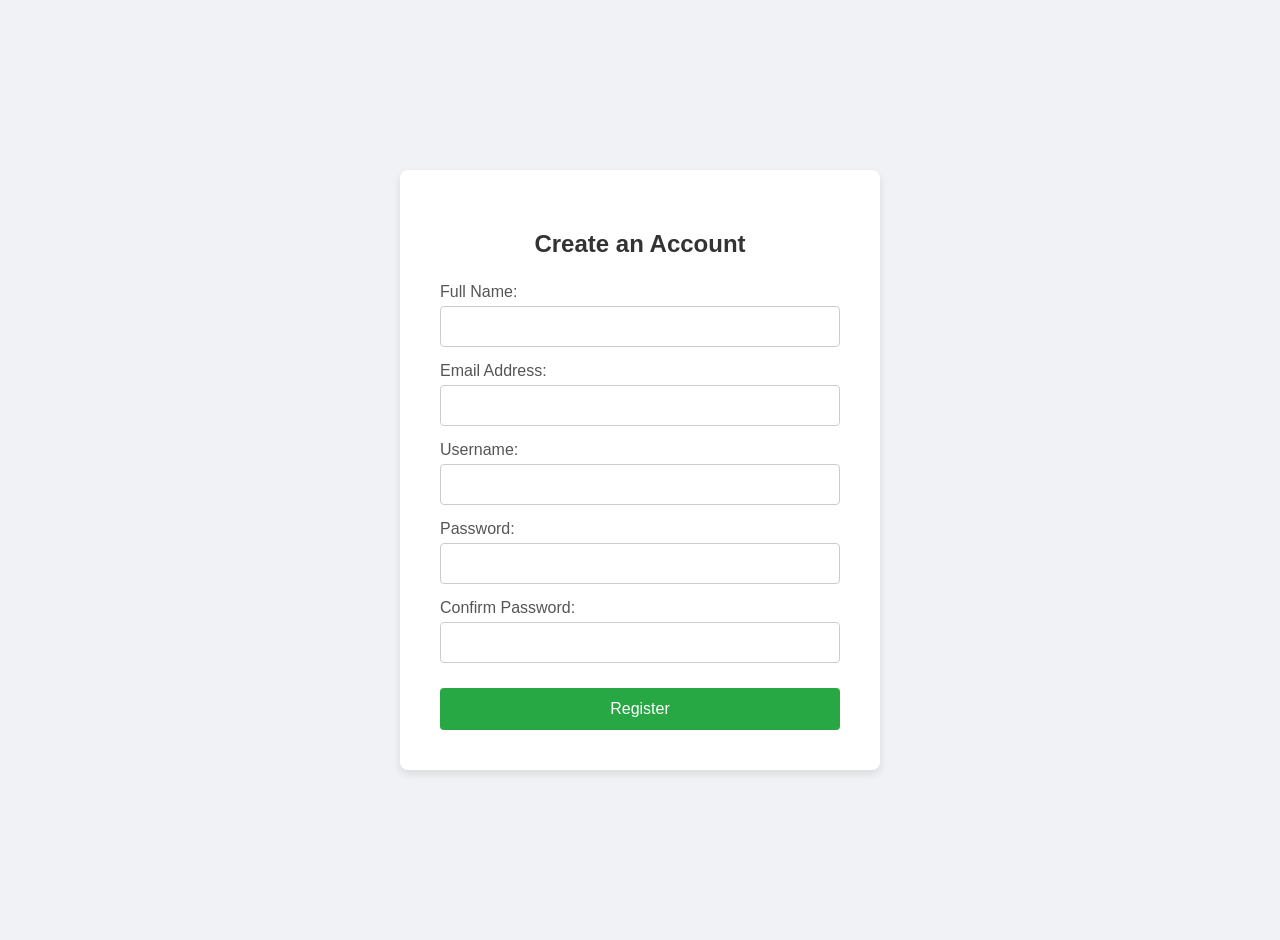
<file: WEB TECH/registration.html>
<!DOCTYPE html>
<html>
<head>
    <title>Registration - Online Bookstore</title>
    <style>
        body {
            font-family: Arial, sans-serif;
            background-color: #f0f2f5;
            display: flex;
            justify-content: center;
            align-items: center;
            min-height: 100vh;
            margin: 0;
            padding: 20px;
        }
        .reg-container {
            background-color: white;
            padding: 40px;
            border-radius: 8px;
            box-shadow: 0 4px 8px rgba(0,0,0,0.1);
            width: 400px;
        }
        h2 { text-align: center; margin-bottom: 25px; color: #333; }
        .form-group { margin-bottom: 15px; }
        label { display: block; margin-bottom: 5px; color: #555; }
        input[type="text"], input[type="email"], input[type="password"] {
            width: 100%;
            padding: 12px;
            border: 1px solid #ccc;
            border-radius: 4px;
            box-sizing: border-box;
        }
        button {
            width: 100%;
            padding: 12px;
            background-color: #28a745;
            border: none;
            border-radius: 4px;
            color: white;
            font-size: 16px;
            cursor: pointer;
            margin-top: 10px;
        }
        button:hover { background-color: #218838; }
    </style>
</head>
<body>
    <div class="reg-container">
        <h2>Create an Account</h2>
        <form action="#" method="post">
            <div class="form-group">
                <label for="fullname">Full Name:</label>
                <input type="text" id="fullname" name="fullname" required>
            </div>
            <div class="form-group">
                <label for="email">Email Address:</label>
                <input type="email" id="email" name="email" required>
            </div>
            <div class="form-group">
                <label for="username">Username:</label>
                <input type="text" id="username" name="username" required>
            </div>
            <div class="form-group">
                <label for="password">Password:</label>
                <input type="password" id="password" name="password" required>
            </div>
            <div class="form-group">
                <label for="confirm_password">Confirm Password:</label>
                <input type="password" id="confirm_password" name="confirm_password" required>
            </div>
            <button type="submit">Register</button>
        </form>
    </div>
</body>
</html>
</file>
<file: PRACTICAL 3/style.css>
/* style.css - THE EXTERNAL STYLESHEET */

/* 1. Base Site Styles (Applies globally) */
body {
    font-family: 'Segoe UI', Tahoma, Geneva, Verdana, sans-serif;
    background-color: #f0f2f5;
    margin: 0;
    padding: 20px;
    display: flex;
    flex-direction: column;
    align-items: center;
}

h1 {
    color: #333;
    text-align: center;
}

/* Layout Container for side-by-side cards */
.container {
    display: flex;
    gap: 20px;
    max-width: 1000px;
    flex-wrap: wrap; /* Allows stacking on small screens */
    justify-content: center;
}

/* Base Card Style (Shared by all cards) */
.card {
    background: white;
    border-radius: 12px;
    padding: 25px;
    width: 250px;
    box-shadow: 0 4px 8px rgba(0,0,0,0.1);
    text-align: center;
    transition: transform 0.2s;
}

/* Hover effect defined externally for all cards */
.card:hover {
    transform: translateY(-5px);
}


/* =========================================
   EXTERNAL SPECIFIC STYLES
========================================= */
/* This class defines the look of the third box */
.external-card-theme {
    border-top: 5px solid #3498db; /* Professional Blue */
}

.external-card-theme h2 {
    color: #3498db;
}

.btn-external {
    background-color: #3498db;
    color: white;
    padding: 10px 20px;
    border: none;
    border-radius: 5px;
    cursor: pointer;
    margin-top: 15px;
}
</file>
